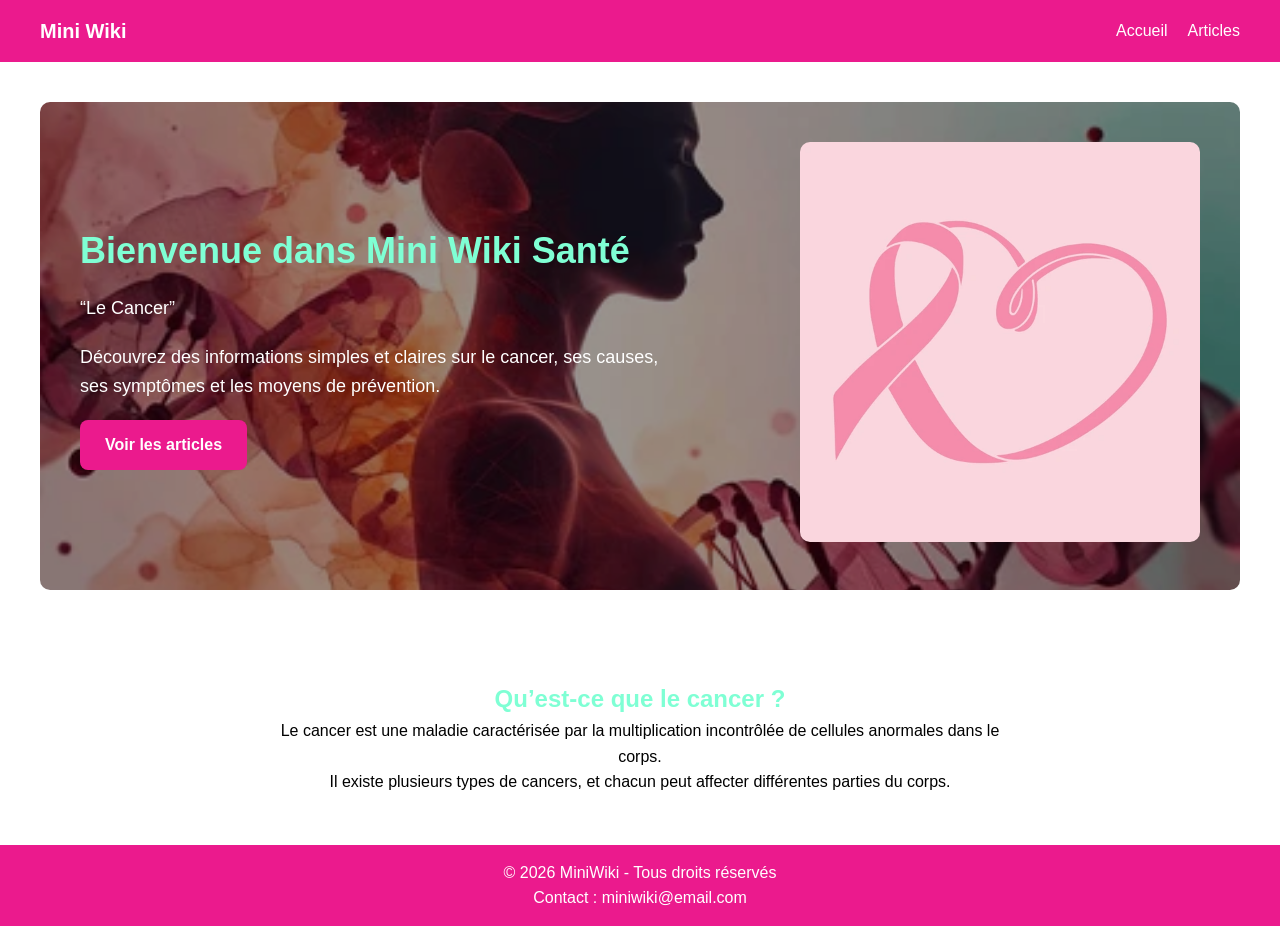
<file: mini wiki/index.html>
<!DOCTYPE html>
<html lang="fr">
<head>
    <meta charset="UTF-8">
    <meta name="viewport" content="width=device-width, initial-scale=1.0">
    <title>Mini Wiki</title>
    <link rel="stylesheet" href="style.css">
</head>
<body>
    <header class="navbar">
        <h2 class="logo">Mini Wiki</h2>
        <ul class="menu">
            <li><a href="index.html">Accueil</a></li>
            <li><a href="articles.html">Articles</a></li>
        </ul>
    </header>
    <section class="hero">
        <div class="hero-background">
            <img src="image/5.jpg" alt="Background Cancer">
        </div>
        <div class="hero-content">
            <div class="hero-left">
                <h2>Bienvenue dans Mini Wiki Santé</h2>
                <p>“Le Cancer”</p>
                <p>Découvrez des informations simples et claires sur le cancer, ses causes, ses symptômes et les moyens de prévention.</p>
                <a href="articles.html" class="btn">Voir les articles</a>
            </div>
            <div class="hero-right">
                <img src="image/image.jpg" alt="Cancer">
            </div>
        </div>
    </section>
    <section class="intro">
        <h2>Qu’est-ce que le cancer ?</h2>
        <p>Le cancer est une maladie caractérisée par la multiplication incontrôlée de cellules anormales dans le corps.</p>
        <p>Il existe plusieurs types de cancers, et chacun peut affecter différentes parties du corps.</p>
    </section>
    <footer class="footer">
        <p>© 2026 MiniWiki - Tous droits réservés</p>
        <p>Contact : miniwiki@email.com</p>
    </footer>
</body>
</html>
</file>
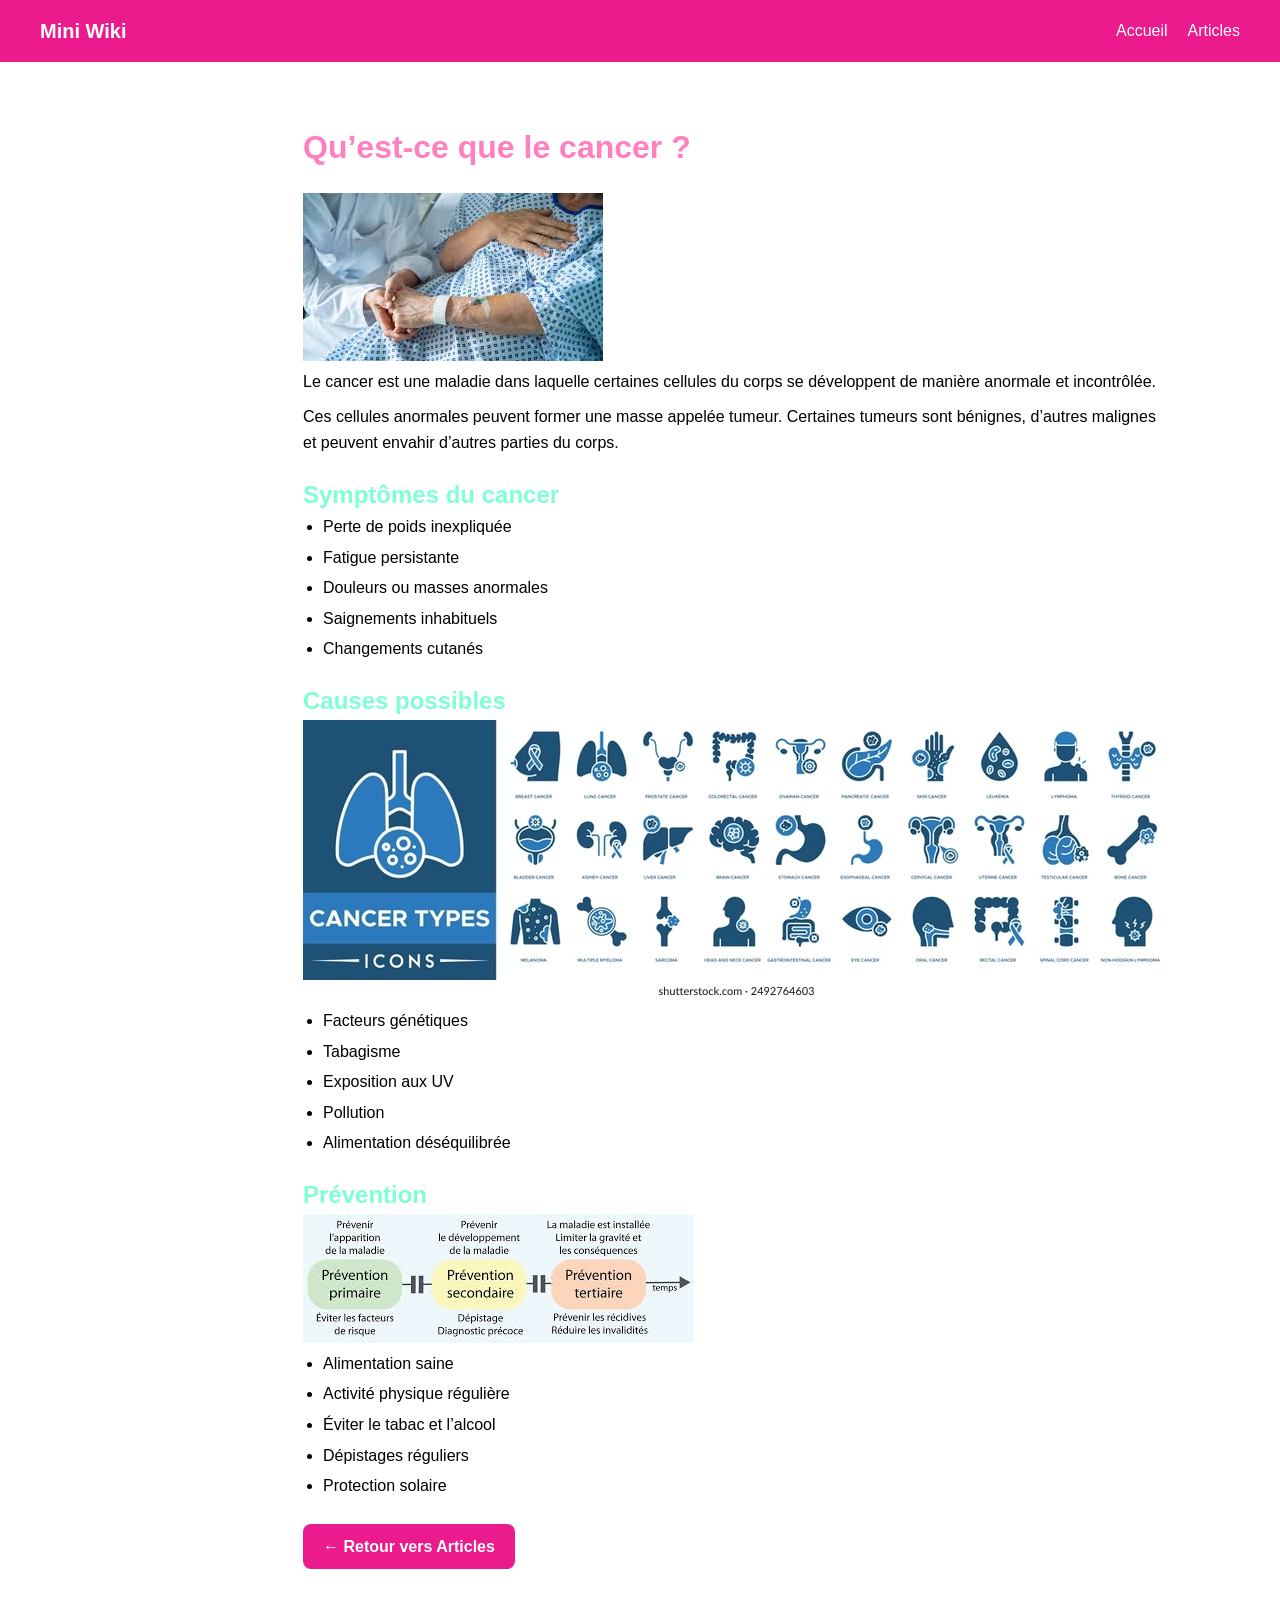
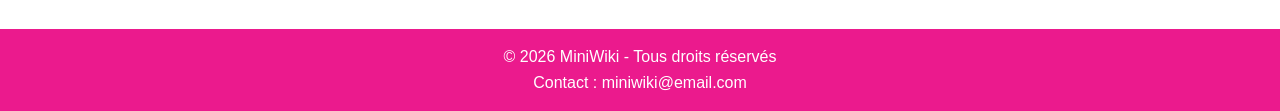
<file: mini wiki/article.html>
<!DOCTYPE html>
<html lang="fr">
<head>
    <meta charset="UTF-8">
    <meta name="viewport" content="width=device-width, initial-scale=1.0">
    <title>Détail Article - Mini Wiki</title>
    <link rel="stylesheet" href="style.css">
</head>
<body>

<header class="navbar">
    <h2 class="logo">Mini Wiki</h2>
    <ul class="menu">
        <li><a href="index.html">Accueil</a></li>
        <li><a href="articles.html">Articles</a></li>
    </ul>
</header>

<section class="article-layout">
    <div class="article-image">
       
    </div>

    <div class="article-content">
        <h1>Qu’est-ce que le cancer ?</h1>
        
 <img src="image/1.jpg" alt="Cancer">

        <p>Le cancer est une maladie dans laquelle certaines cellules du corps se développent de manière anormale et incontrôlée.</p>
        <p>Ces cellules anormales peuvent former une masse appelée tumeur. Certaines tumeurs sont bénignes, d’autres malignes et peuvent envahir d’autres parties du corps.</p>

        <h2>Symptômes du cancer</h2>
        <ul>
            <li>Perte de poids inexpliquée</li>
            <li>Fatigue persistante</li>
            <li>Douleurs ou masses anormales</li>
            <li>Saignements inhabituels</li>
            <li>Changements cutanés</li>
        </ul>

        <h2>Causes possibles</h2>
        <img src="image/2.jpg" alt="Causes possibles">
        <ul>
            <li>Facteurs génétiques</li>
            <li>Tabagisme</li>
            <li>Exposition aux UV</li>
            <li>Pollution</li>
            <li>Alimentation déséquilibrée</li>
        </ul>

        <h2>Prévention</h2>
        <img src="image/4.jpg" alt="Prévention">
        <ul>
            <li>Alimentation saine</li>
            <li>Activité physique régulière</li>
            <li>Éviter le tabac et l’alcool</li>
            <li>Dépistages réguliers</li>
            <li>Protection solaire</li>
        </ul>

        <a href="articles.html" class="btn">← Retour vers Articles</a>
    </div>
</section>

<footer class="footer">
    <p>© 2026 MiniWiki - Tous droits réservés</p>
    <p>Contact : miniwiki@email.com</p>
</footer>

</body>
</html>
</file>
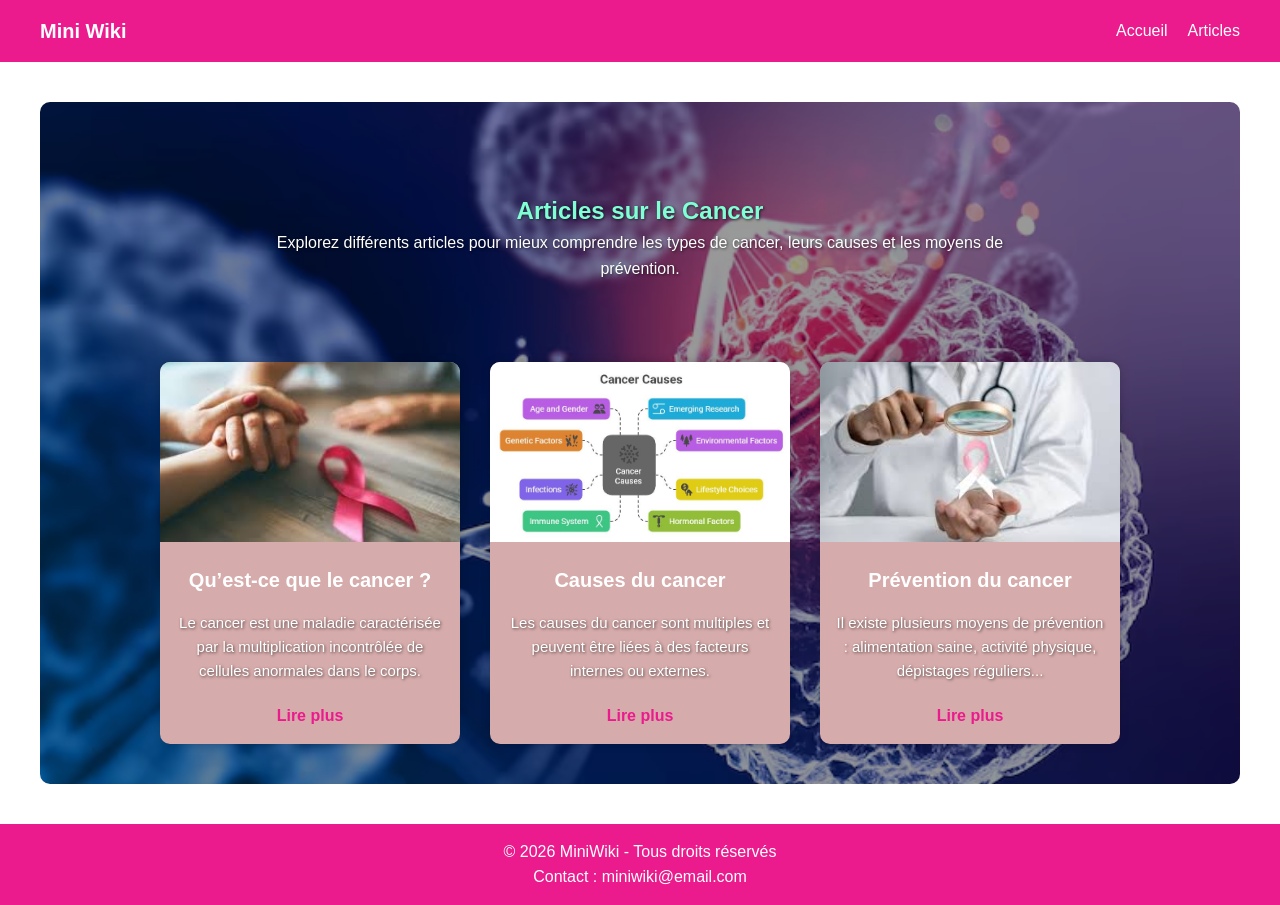
<file: mini wiki/articles.html>
<!DOCTYPE html>
<html lang="fr">
<head>
    <meta charset="UTF-8">
    <meta name="viewport" content="width=device-width, initial-scale=1.0">
    <title>Articles - Mini Wiki</title>
    <link rel="stylesheet" href="style.css">
</head>
<body>
    <header class="navbar">
        <h2 class="logo">Mini Wiki</h2>
        <ul class="menu">
            <li><a href="index.html">Accueil</a></li>
            <li><a href="articles.html">Articles</a></li>
        </ul>
    </header>
    <section class="articles-section">
        <!-- Background image -->
        <div class="articles-background">
            <img src="image/6.jpg" alt="Articles Background">
        </div>
        <div class="articles-content">
            <section class="intro">
                <h2>Articles sur le Cancer</h2>
                <p>Explorez différents articles pour mieux comprendre les types de cancer, leurs causes et les moyens de prévention.</p>
            </section>
            <section class="articles">
                <div class="article-card">
                    <img src="image/image1.jpg" alt="Qu'est-ce que le cancer">
                    <h3>Qu’est-ce que le cancer ?</h3>
                    <p>Le cancer est une maladie caractérisée par la multiplication incontrôlée de cellules anormales dans le corps.</p>
                    <a href="article.html">Lire plus</a>
                </div>
                <div class="article-card">
                    <img src="image/couse.jpg" alt="Causes du cancer">
                    <h3>Causes du cancer</h3>
                    <p>Les causes du cancer sont multiples et peuvent être liées à des facteurs internes ou externes.</p>
                    <a href="article.html">Lire plus</a>
                </div>

                <div class="article-card">
                    <img src="image/prev.jpg" alt="Prévention du cancer">
                    <h3>Prévention du cancer</h3>
                    <p>Il existe plusieurs moyens de prévention : alimentation saine, activité physique, dépistages réguliers...</p>
                    <a href="article.html">Lire plus</a>
                </div>
            </section>
        </div>
    </section>

    <footer class="footer">
        <p>© 2026 MiniWiki - Tous droits réservés</p>
        <p>Contact : miniwiki@email.com</p>
    </footer>
</body>
</html>
</file>
<file: mini wiki/style.css>
* {
    box-sizing: border-box;
    margin: 0;
    padding: 0;
}

body {
    font-family: Verdana, sans-serif;
    line-height: 1.6;
}
.navbar {
    display: flex;
    justify-content: space-between;
    align-items: center;
    background-color: #eb1a8d;
    padding: 15px 40px;
}

.logo {
    color: white;
    font-weight: bold;
    font-size: 20px;
}

.menu {
    display: flex;
    list-style: none;
}

.menu li {
    margin-left: 20px;
}

.menu a {
    color: white;
    text-decoration: none;
    font-size: 16px;
}

.menu a:hover {
    color: #57aaaa;
}
.hero {
    position: relative;
    display: flex;
    justify-content: space-between;
    align-items: center;
    padding: 40px;
    max-width: 1200px;
    margin: 40px auto;
    border-radius: 10px;
    overflow: hidden;
    color: white;
}
.hero-background {
    position: absolute;
    top: 0; left: 0; right: 0; bottom: 0;
    z-index: 0;
}

.hero-background img {
    width: 100%;
    height: 100%;
    object-fit: cover;
    filter: brightness(0.6);
}
.hero-content {
    position: relative;
    display: flex;
    justify-content: space-between;
    align-items: center;
    width: 100%;
    z-index: 1;
}

.hero-left {
    max-width: 600px;
}

.hero-left h2 {
    font-size: 36px;
    margin-bottom: 15px;
}

.hero-left p {
    font-size: 18px;
    margin-bottom: 20px;
}

.hero-right img {
    width: 100%;
    max-width: 400px;
    border-radius: 10px;
}
.btn {
    display: inline-block;
    padding: 12px 25px;
    background-color: #eb1a8d;
    color: white;
    text-decoration: none;
    border-radius: 8px;
    font-weight: bold;
    transition: background 0.3s;
}

.btn:hover {
    background-color: #14d2cf;
}
.intro {
    text-align: center;
    padding: 50px 20px;
    max-width: 800px;
    margin: 0 auto;
}
.footer {
    background-color: #eb1a8d;
    color: white;
    text-align: center;
    padding: 15px;
}
.articles-section {
    position: relative;
    max-width: 1200px;
    margin: 40px auto;
    border-radius: 10px;
    overflow: hidden;
}

.articles-background {
    position: absolute;
    top: 0; left: 0; right: 0; bottom: 0;
    z-index: 0;
}

.articles-background img {
    width: 100%;
    height: 100%;
    object-fit: cover;
    filter: brightness(0.6);
}

.articles-content {
    position: relative;
    z-index: 1;
    padding: 40px 20px;
    color: white;
    text-align: center;
}

.articles-content h2, .articles-content p {
    text-shadow: 1px 1px 3px rgba(0,0,0,0.6);
}
.articles {
    display: flex;
    flex-wrap: wrap;
    justify-content: center;
    gap: 30px;
    margin-top: 30px;
}
.article-card {
    width: 300px;
    background: #D6abab;
    border-radius: 10px;
    overflow: hidden;
    box-shadow: 0 0 10px rgba(0,0,0,0.2);
    transition: transform 0.3s;
}

.article-card:hover {
    transform: translateY(-5px);
}

.article-card img {
    width: 100%;
    height: 180px;
    object-fit: cover;
}

.article-card h3 {
    margin: 15px;
    font-size: 20px;
}

.article-card p {
    margin: 0 15px 10px 15px;
    font-size: 15px;
}
.article-card a {
    display: inline-block;
    margin: 10px 15px 15px;
    text-decoration: none;
    color: #eb1a8d;
    font-weight: bold;
}

.article-card a:hover {
    color: #14d2cf;
}
.article-layout {
    display: flex;
    gap: 30px;
    max-width: 1100px;
    margin: 40px auto;
    padding: 20px;
    flex-wrap: wrap;
}

.article-image {
    flex: 1;
}

.article-image img {
    width: 100%;
    border-radius: 10px;
    object-fit: cover;
}

.article-content {
    flex: 2;
}

.article-content h1 {
    font-size: 32px;
    margin-bottom: 20px;
}

.article-content h2 {
    margin-top: 20px;
}

.article-content p {
    margin-bottom: 10px;
    line-height: 1.6;
}

.article-content ul {
    padding-left: 20px;
    margin-bottom: 10px;
}

.article-content li {
    margin-bottom: 5px;
}

.article-content .btn {
    display: inline-block;
    padding: 10px 20px;
    margin-top: 15px;
    background-color: #eb1a8d;
    color: white;
    text-decoration: none;
    border-radius: 8px;
    font-weight: bold;
    transition: background 0.3s;
}

.article-content .btn:hover {
    background-color: #14d2cf;
}
@media (max-width: 900px) {
    .article-layout {
        flex-direction: column;
    }
    .article-image {
        max-height: 400px;
    }
}
h1 {
    color: #ff7fbf; 
}

h2 {
    color: #7fffd4
}
</file>
